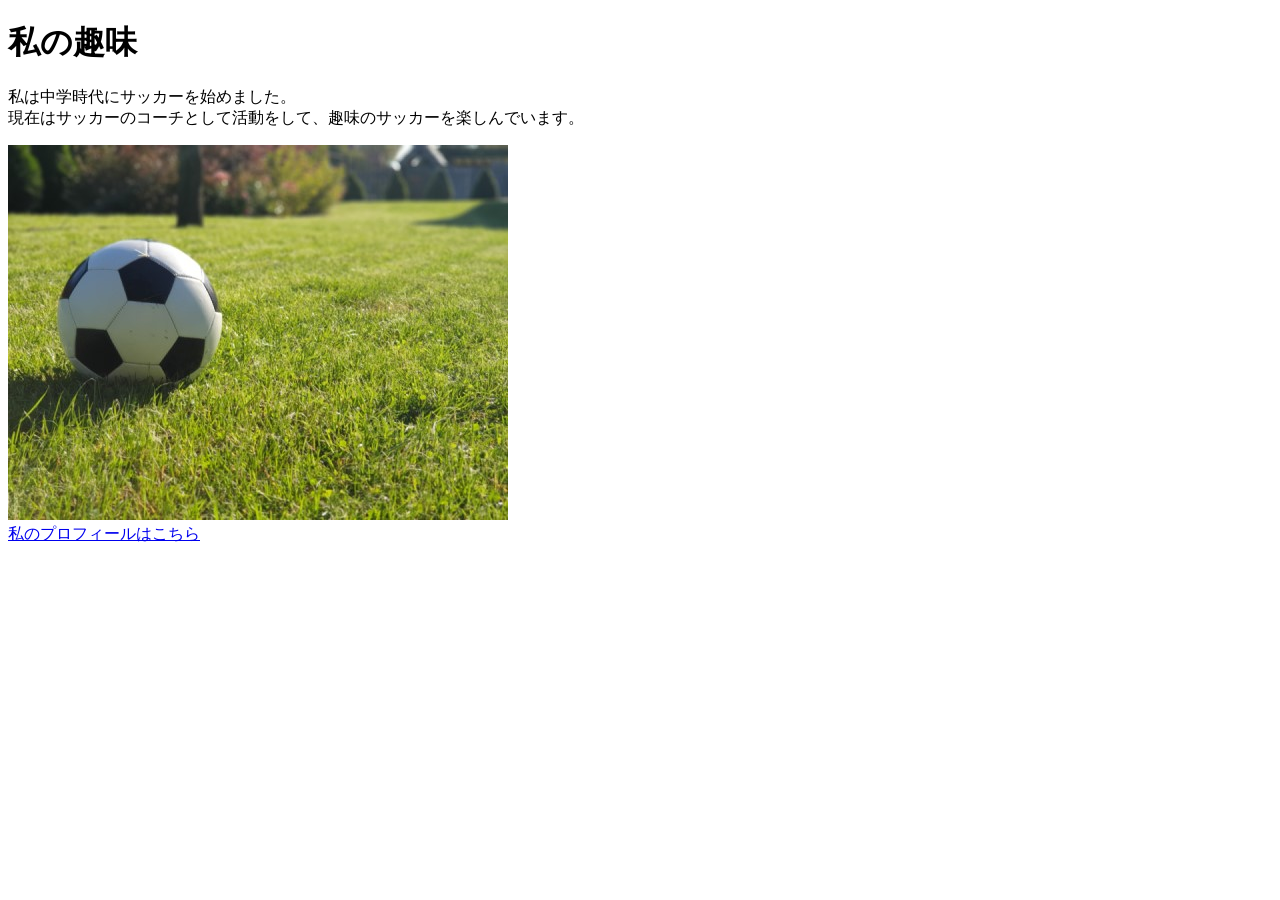
<file: kadai_005/html/index.html>
<!DOCTYPE html>
<html>

<head>
    <title>5章課題</title>
    <meta name="description" content="このページは5章の課題です。">
    <meta charset="UTF-8">
</head>

<body>
    <h1>私の趣味</h1>
    <p>私は中学時代にサッカーを始めました。<br>
        現在はサッカーのコーチとして活動をして、趣味のサッカーを楽しんでいます。
    </p>
    <img src="../images/sample.jpg" alt="サッカーボールの写真"><br>
    <a href="https://x.com/samuraijuku">私のプロフィールはこちら</a>

</body>

</html>
</file>
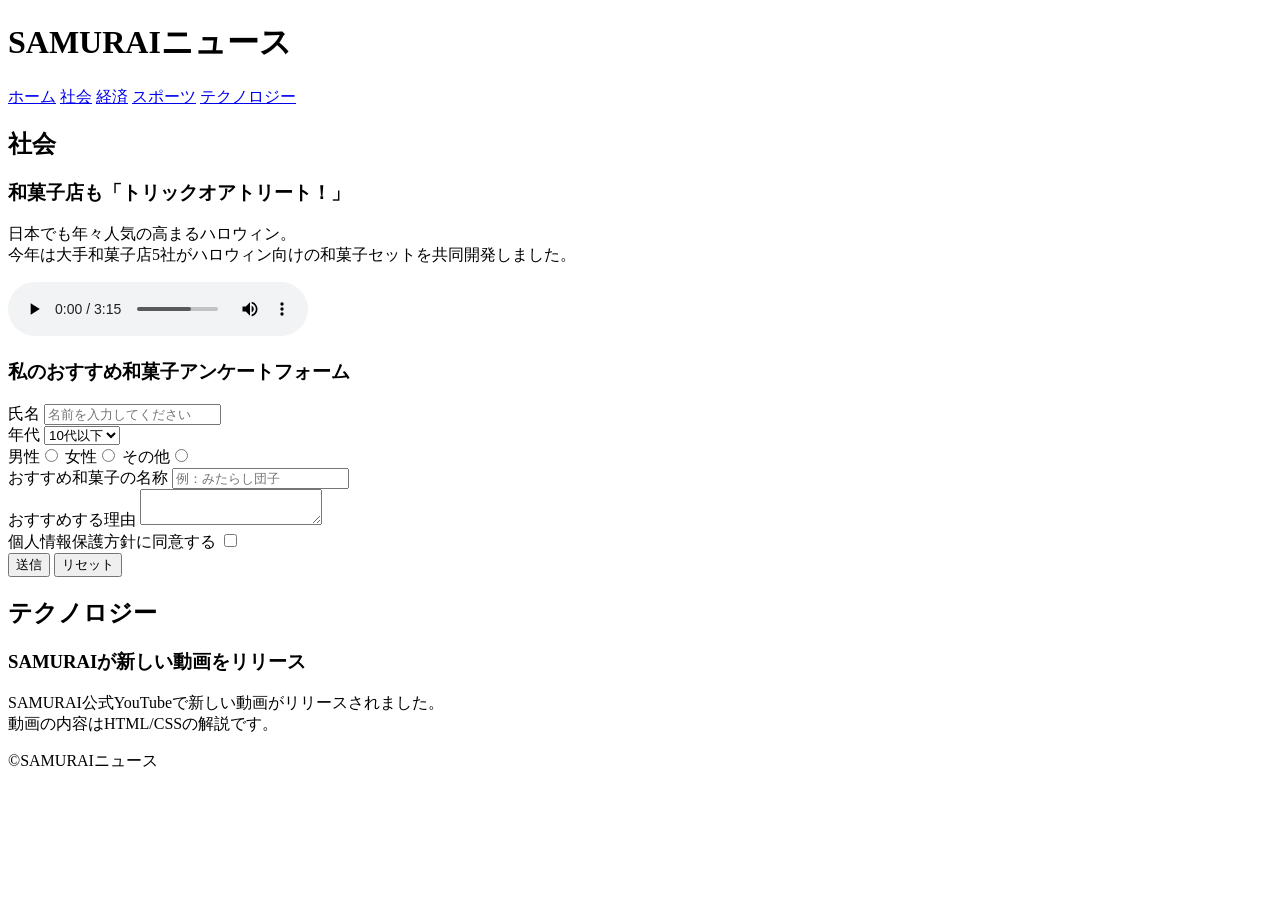
<file: kadai_008/kadai_008.html>
<!DOCTYPE html>
<html>

<head>
    <title>8章課題</title>
    <meta name="description" content="このページは8章の課題です。">
    <meta charset="UTF-8">
</head>

<body>
    <header>
        <h1>SAMURAIニュース</h1>
        <nav>
            <a href="https://www.sejuku.net/">ホーム</a>
            <a href="https://www.sejuku.net/">社会</a>
            <a href="https://www.sejuku.net/">経済</a>
            <a href="https://www.sejuku.net/">スポーツ</a>
            <a href="https://www.sejuku.net/">テクノロジー</a>

        </nav>
    </header>
    <main>
        <article>
            <h2>社会</h2>
            <section>
                <h3>和菓子店も「トリックオアトリート！」</h3>
                <p>日本でも年々人気の高まるハロウィン。<br>
                    今年は大手和菓子店5社がハロウィン向けの和菓子セットを共同開発しました。
                </p>
                <audio src="ichi.mp3" controls></audio>

            </section>
            <section>
                <h3>私のおすすめ和菓子アンケートフォーム</h3>
                <form>
                    <label>氏名</label>
                    <input type="text" name="username" placeholder="名前を入力してください">
                    <br>
                    <label>年代</label>
                    <select>
                        <option>10代以下</option>
                        <option>20代</option>
                        <option>30代</option>
                        <option>40代</option>
                    </select>
                    <br>
                    <label>男性</label><input type="radio" name="gender">
                    <label>女性</label><input type="radio" name="gender">
                    <label>その他</label><input type="radio" name="gender">
                    <br>
                    <label>おすすめ和菓子の名称</label>
                    <input type="text" name="wagashi" placeholder="例：みたらし団子">
                    <br>
                    <label>おすすめする理由</label>
                    <textarea></textarea>
                    <br>
                    <label>個人情報保護方針に同意する</label>
                    <input type="checkbox">
                    <br>
                    <input type="submit" value="送信">
                    <input type="reset" value="リセット">
                </form>
            </section>
        </article>
        <article>
            <h2>テクノロジー</h2>
            <section>
                <h3>SAMURAIが新しい動画をリリース</h3>
                <p>
                    SAMURAI公式YouTubeで新しい動画がリリースされました。<br>
                    動画の内容はHTML/CSSの解説です。
                </p>
            </section>
        </article>
    </main>
    <footer>
        <p>&copy;SAMURAIニュース</p>
    </footer>
</body>

</html>
</file>
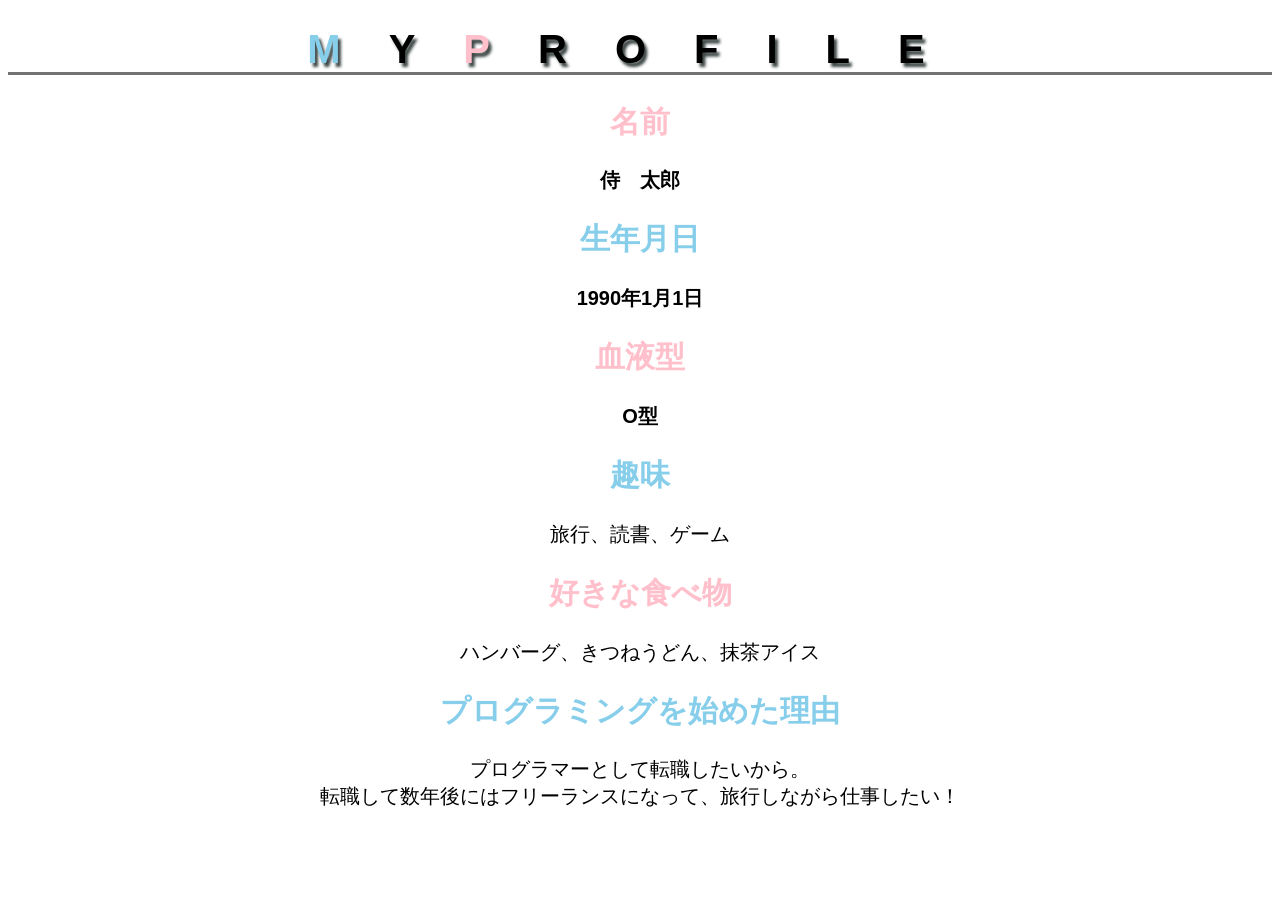
<file: kadai_015/kadai_015.html>
<!DOCTYPE html>
<html>

<head>
    <title>15章課題</title>
    <meta charset="UTF-8">
    <meta name="description" content="このページは15章の課題です。">
    <link rel="stylesheet" href="style.css">
    <link rel="preconnect" href="https://fonts.googleapis.com">
    <link rel="preconnect" href="https://fonts.gstatic.com" crossorigin>
    <link href="https://fonts.googleapis.com/css2?family=Josefin+Sans&display=swap" rel="stylesheet">
</head>

<body>
    <h1><span class="blue">M</span>Y<span class="pink">P</span>ROFILE</h1>
    <div id="basic">
        <h2 class="pink">名前</h2>
        <p>侍　太郎</p>
        <h2 class="blue">生年月日</h2>
        <p>1990年1月1日</p>
        <h2 class="pink">血液型</h2>
        <p>O型</p>
    </div>
    <h2 class="blue">趣味</h2>
    <p>旅行、読書、ゲーム</p>
    <h2 class="pink">好きな食べ物</h2>
    <p>ハンバーグ、きつねうどん、抹茶アイス</p>
    <h2 class="blue">プログラミングを始めた理由</h2>
    <p>プログラマーとして転職したいから。<br>転職して数年後にはフリーランスになって、旅行しながら仕事したい！</p>
</body>

</html>
</file>
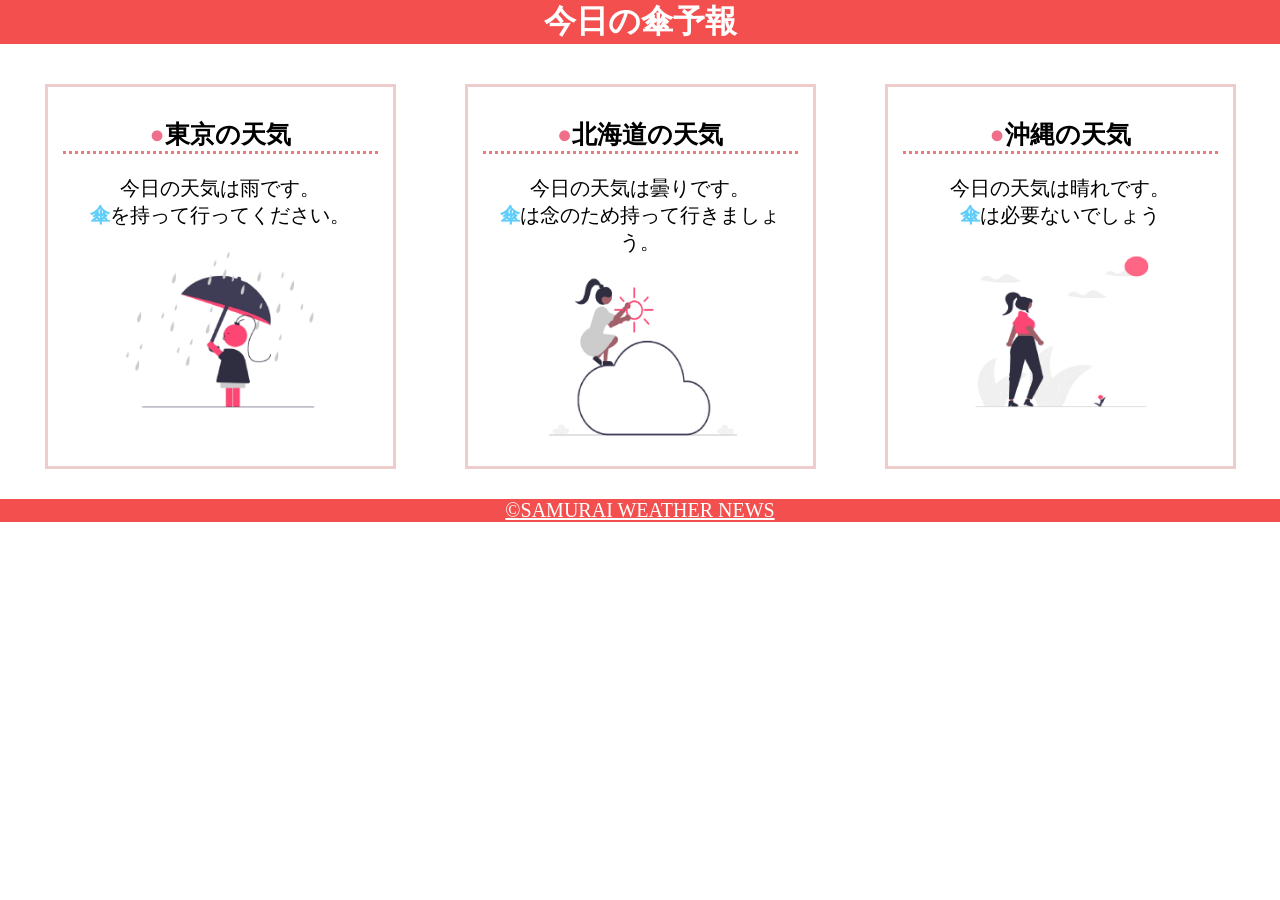
<file: kadai_022/kadai_022.html>
<!DOCTYPE html>
<html>
    <head>
        <meta charset="UTF-8">
        <meta name="viewport" content="width=device-width, initial-scale=1.0">
        <link rel="stylesheet" href="style.css">
        <meta name="description" content="このページは22章の課題です。">
        <title>22章課題</title>
    </head>
    <body>
       
        <header>
            <h1>今日の傘予報</h1>
        </header>  
 
        <main>

            <div id="parent">
                <div class="contents">
                    <h2>東京の天気</h2>
                    <p>今日の天気は雨です。</p>
                    <p>傘を持って行ってください。</p>
                    <img src="images/rainy.png" alt="雨">
                </div>
 
                <div class="contents">
                    <h2>北海道の天気</h2>
                    <p>今日の天気は曇りです。</p>
                    <p>傘は念のため持って行きましょう。</p>
                    <img src="images/cloudy.png" alt="曇り">
                </div>
 
                <div class="contents">
                    <h2>沖縄の天気</h2>
                    <p>今日の天気は晴れです。</p>
                    <p>傘は必要ないでしょう</p>
                    <img src="images/sunny.png" alt="晴れ">
                </div>

            </div>    
 
        </main>
 
        <footer>
            <a href="https://www.sejuku.net/corp/">&copy;SAMURAI WEATHER NEWS</a>
         </footer>
 
    </body>
</html>
</file>
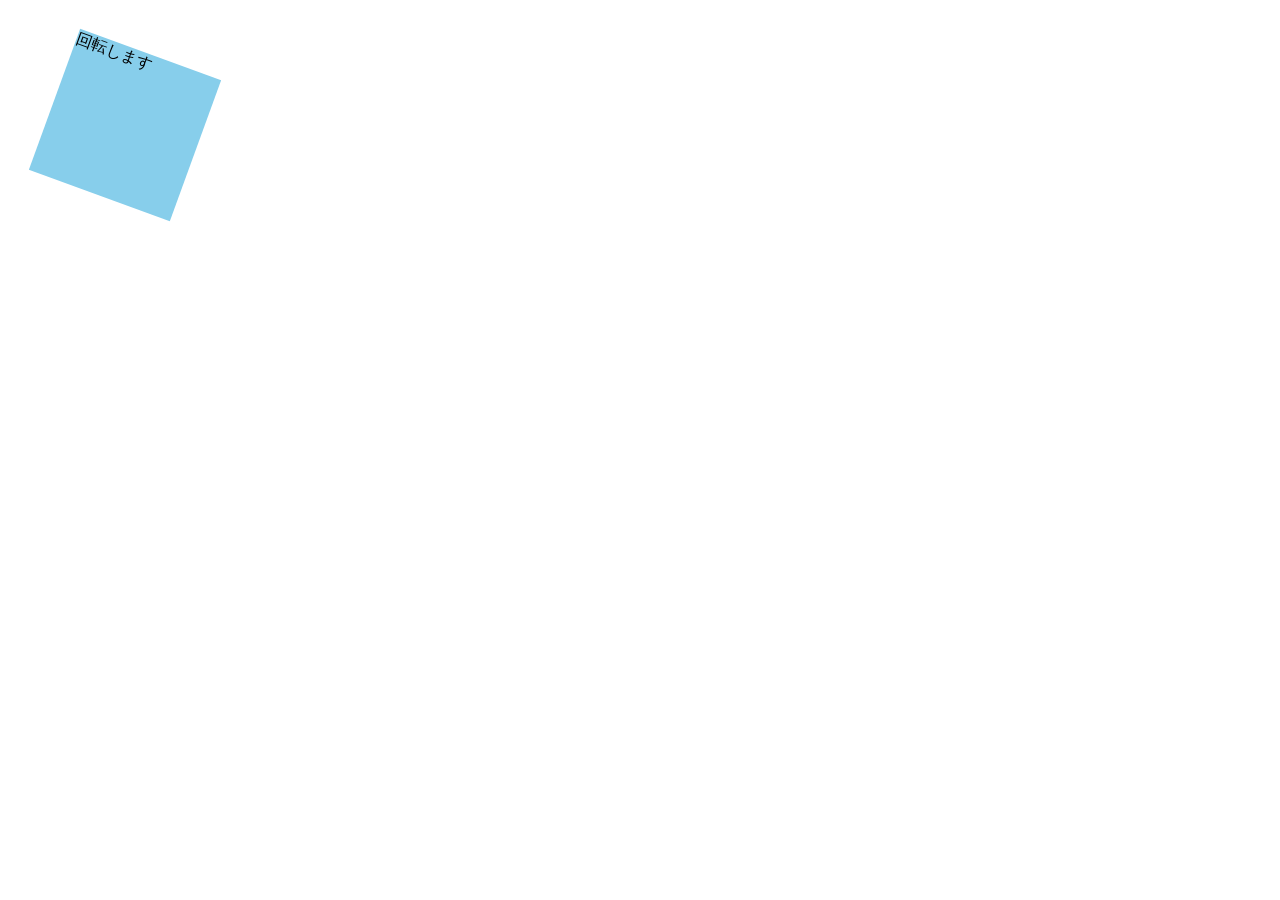
<file: kadai_mdn_css/mdn.html>
<!DOCTYPE html>
<html>

<head>
    <style>
        div {
            position: absolute;
            left: 50px;
            top: 50px;
            width: 150px;
            height: 150px;
            transform: rotate(20deg);
            background-color: skyblue;
        }
    </style>
</head>

<body>
    <div>
        回転します
    </div>

</body>

</html>
</file>
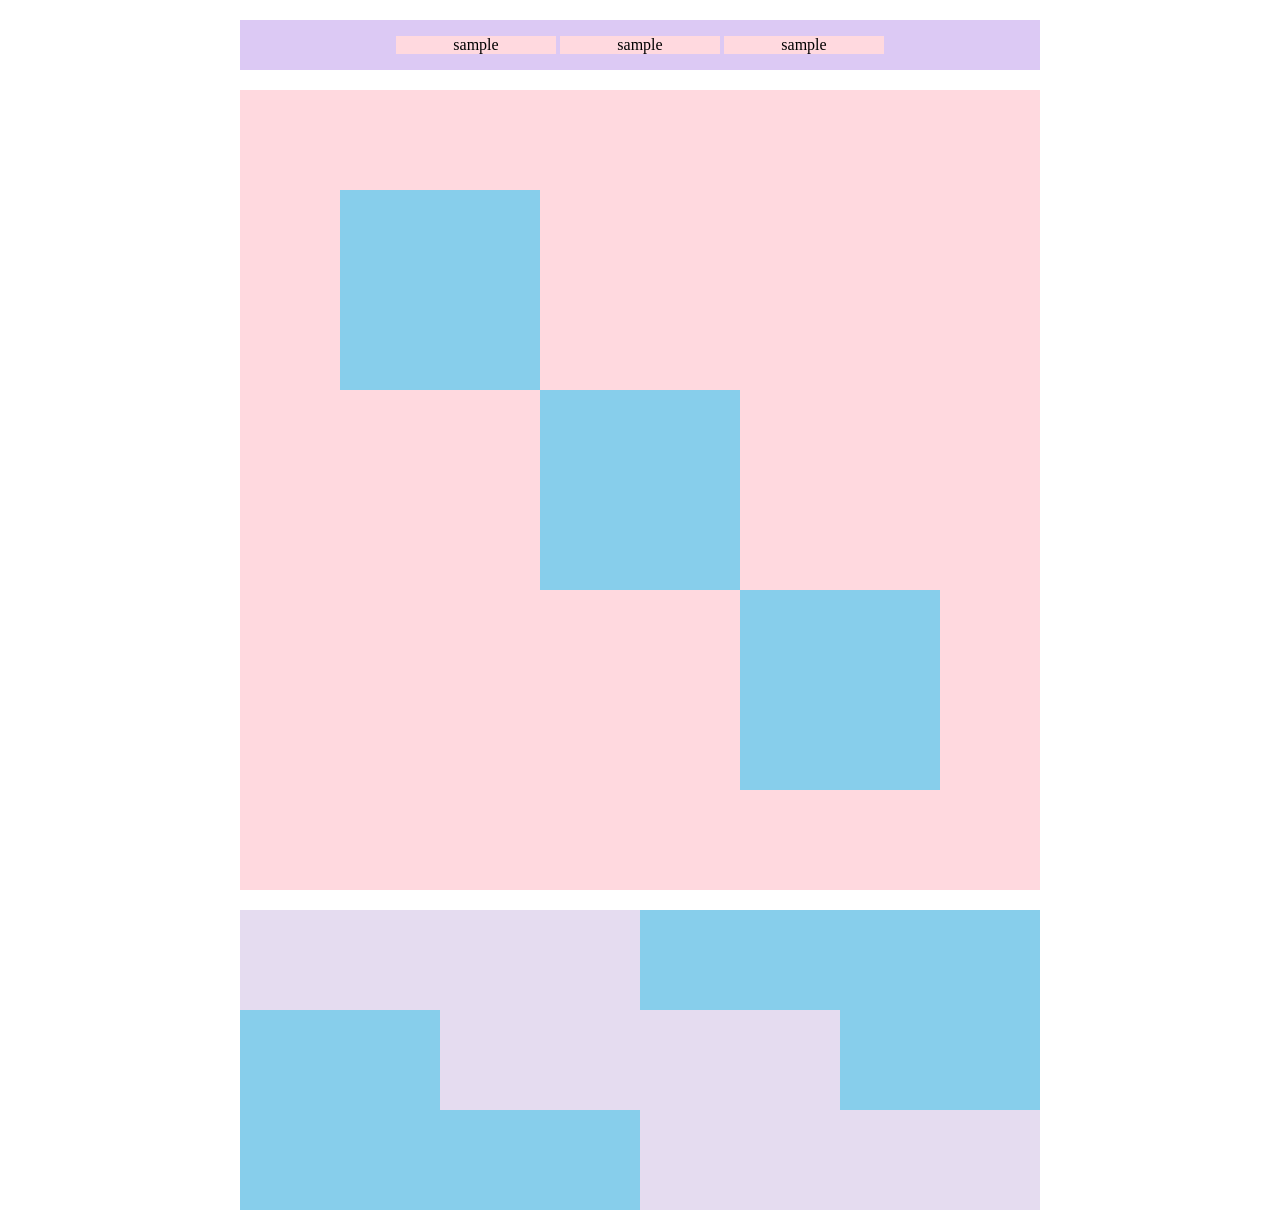
<file: kadai_022/kadai_018/kadai_018.html>
<!DOCTYPE html>
<html>
<head>
  <meta charset="UTF-8">
  <link rel="stylesheet" href="style.css">
  <meta name="description" content="このページは18章の課題です。">
  <title>18章課題</title>
</head>
<body>
  <div id="top">
    <p class="top-child">sample</p>
    <p class="top-child">sample</p>
    <p class="top-child">sample</p>
  </div>
  <div id="middle">
    <div id="middle-child01"></div>
    <div id="middle-child02"></div>
    <div id="middle-child03"></div>
  </div>
  <div id="bottom">
    <div id="bottom-child01"></div>
    <div id="bottom-child02"></div>
    <div id="bottom-child03"></div>
  </div>
</body>
</html>
</file>
<file: kadai_015/style.css>
@charset "UTF-8";
body{
    font-family: "Arial", "Meiryo", sans-serif;
}
html{
    font-size: 20px;
    text-align: center;
}
span.blue{
    color:skyblue ;
}
span.pink{
    color:rgb(255, 192, 203) 
}

.blue {
    color: skyblue;
}
.pink
{
    color:rgb(255, 192, 203)  ;
}
h1{
    font-family: "Josefin Sans" sans-serif;
    font-size: 2rem;
    letter-spacing: 1.2em;
    text-shadow: 3px 4px 3px rgb(61 70 70);
    border-bottom: solid 3px rgb(115, 115, 114);
}
#basic p{
    font-weight: bold;
}
</file>
<file: kadai_022/style.css>
@charset "utf-8";

h1{
    margin: 0;
    color:rgb(255, 255, 255) ;
}
p{
   margin: 0;
   font-size:20px ; 
}
body{
    margin: 0;
}
a{
    font-size: 20px;
}
header{
    margin-bottom: 20px;
    background-color: rgb(244, 79, 79) ;
    text-align: center;
}
main{
    margin: 10px;
}
#parent{
    display: flex;
    justify-content:space-around;
}
.contents{
    border: solid 3px rgb(238, 204, 204);
    flex-basis:25% ;
    padding: 10px 15px;
    margin: 20px 0;
    text-align: center;
}
h2{
    font-size: 25px;
    border-bottom: dotted 3px  rgb(236, 122, 122);
}
h2::before{
    content: "●";
    color:rgb(239, 111, 139) ;
}
.contents p:nth-of-type(2)::first-letter{
    font-weight: bold;
    color: rgb(97, 206, 249);
}
.contents img{
    margin: 10px 0;
    width: 70%;
}
footer{
    background-color:rgb(244, 79, 79) ;
    text-align: center;
}
a{
    color: rgb(255, 255, 255);
}
a:visited{
    color:rgb(193, 234, 251) ;
}
a:hover{
    color: rgb(245, 178, 168);
}

@media screen and (max-width: 768px) {
    h2{
        font-size: 30px;
    }
    p{
        font-size: 25px;
    }
    #parent{
        flex-direction: column;
    }   
}
</file>
<file: kadai_022/kadai_018/style.css>
@charset "UTF-8";
#top{
    width: 800px;
    background-color:#dcc9f4;
    margin: 20px auto;
    text-align: center;
}

.top-child{
    width: 20%;
    background-color:#ffd9df;
    display: inline-block;  
}
#middle{
    width:800px;
    height:800px;
    margin: 20px auto;
    background-color:#ffd9df ;
    position: relative;
}
#middle div{
    width:200px;
    height:200px;
    background-color:#87ceeb ;
}
#middle-child01{
    position: absolute;
    top:100px ;
    left:100px ;
}
#middle-child02{
    position: absolute;
    top:300px ;
    left:300px ;
}
#middle-child03{
    position: absolute;
    top:500px ;
    left:500px ;
}
#bottom{
    width:800px;
    height:300px;
    margin: 0 auto;
    background-color:#87ceeb ;
}
#bottom div{
    width:400px;
    height: 100px;
    background-color:#e5dcf0;
}
#bottom-child02{
    position: relative;
    left:200px ;
}
#bottom-child03{
    position: relative;
    left:400px ;
}
</file>
